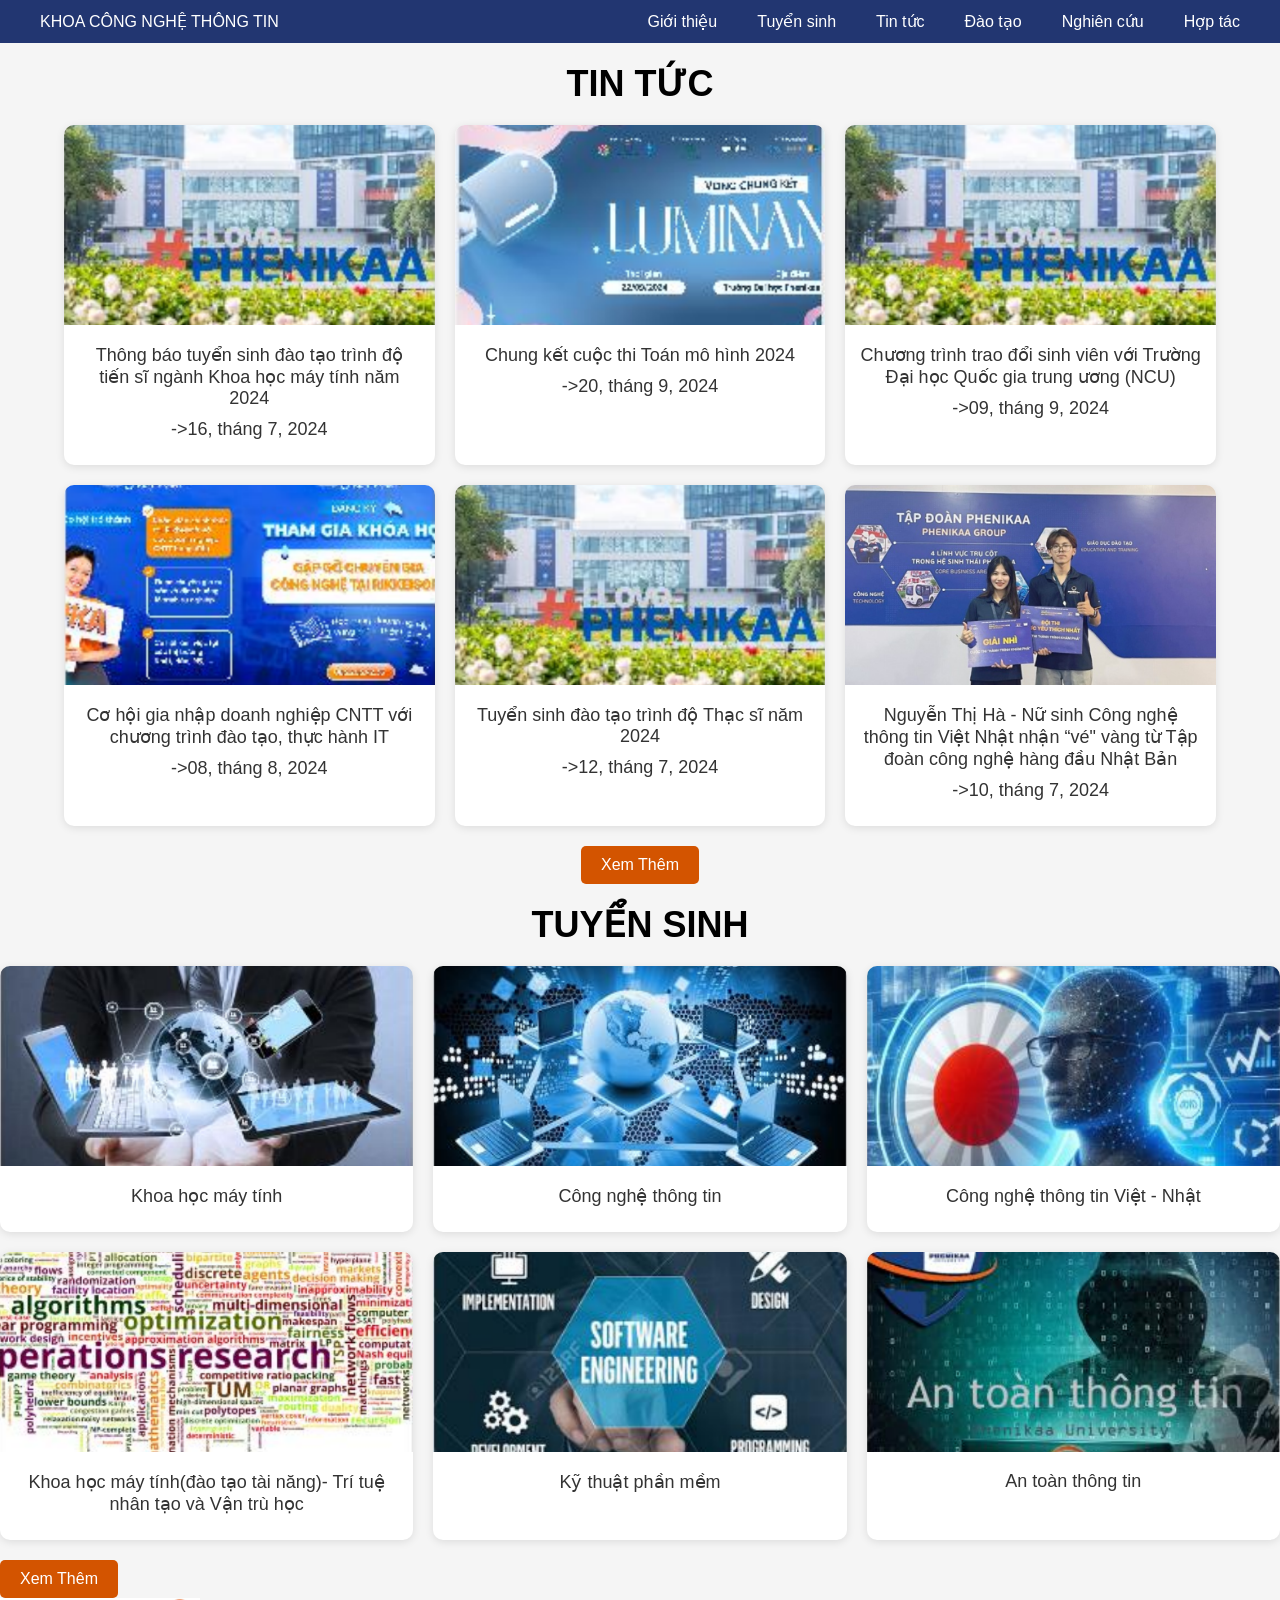
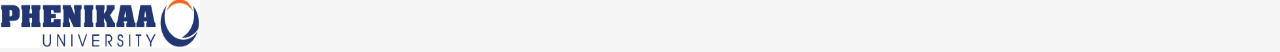
<file: TH-web_1-master/index.html>
<!DOCTYPE html>
<html lang="en">
<head>
    <meta charset="UTF-8">
    <meta name="viewport" content="width=device-width, initial-scale=1.0">
    <link rel="stylesheet" href="style.css">
    <title>Phenikaa University</title>
</head>

<body>
    <header> 
        <div class="logo-1">
            Khoa công nghệ thông tin
        </div>

        <ul class="menu">
            <li><a href="#">Giới thiệu</a></li>
            <li><a href="#">Tuyển sinh</a></li>
            <li><a href="#">Tin tức</a></li>
            <li><a href="#">Đào tạo</a></li>
            <li><a href="#">Nghiên cứu</a></li>
            <li><a href="#">Hợp tác</a></li>
        </ul>
    </header>

    <div class="content-1">
        <div class="news-1">
            <h1 class="title">TIN TỨC</h1>
            <div class="news-1-1">
                <div class="news-item">
                    <img src="tuyen_sinh_tien_si.png" alt="">
                    <div class="news-info">
                        <p>Thông báo tuyển sinh đào tạo trình độ tiến sĩ ngành Khoa học máy tính năm 2024</p>
                        <p>->16, tháng 7, 2024</p>
                    </div>
                </div>
    
                <div class="news-item">
                    <img src="toan_mo_hinh.png" alt="">
                    <div class="news-info">
                        <p>Chung kết cuộc thi Toán mô hình 2024</p>
                        <p>->20, tháng 9, 2024</p>
                    </div>
                </div>
    
                <div class="news-item">
                    <img src="trao_doi_sinh_vien.png" alt="">
                    <div class="news-info">
                        <p>Chương trình trao đổi sinh viên với Trường Đại học Quốc gia trung ương (NCU)</p>
                        <p>->09, tháng 9, 2024</p>
                    </div>
                </div>
    
                <div class="news-item">
                    <img src="gia_nhap_CNTT.png" alt="">
                    <div class="news-info">
                        <p>Cơ hội gia nhập doanh nghiệp CNTT với chương trình đào tạo, thực hành IT</p>
                        <p>->08, tháng 8, 2024</p>
                    </div>
                </div>
    
                <div class="news-item">
                    <img src="tuyen_sinh_tien_si.png" alt="">
                    <div class="news-info">
                        <p>Tuyển sinh đào tạo trình độ Thạc sĩ năm 2024</p>
                        <p>->12, tháng 7, 2024</p>
                    </div>
                </div>
    
                <div class="news-item">
                    <img src="nguyen_thi_ha.png" alt="">
                    <div class="news-info">
                        <p>Nguyễn Thị Hà - Nữ sinh Công nghệ thông tin Việt Nhật nhận “vé" vàng từ Tập đoàn công nghệ hàng đầu Nhật Bản</p>
                        <p>->10, tháng 7, 2024</p>
                    </div>
                </div>
            </div>
            <button class="view-more">Xem Thêm</button>
        </div>
    </div>

    <div class="content-2">
        <div class="news-2">
            <h2 class="title">TUYỂN SINH</h2>
            <div class="news-2-1">
                <div class="news-item">
                    <img src="khoa_hoc_mt.png" alt="">
                    <div class="news-info">
                        <p>Khoa học máy tính</p>
                    </div>
                </div>

                <div class="news-item">
                    <img src="CNTT.png" alt="">
                    <div class="news-info">
                        <p>Công nghệ thông tin</p>
                    </div>
                </div>

                <div class="news-item">
                    <img src="CNTT_viet_nhat.png" alt="">
                    <div class="news-info">
                        <p>Công nghệ thông tin Việt - Nhật</p>
                    </div>
                </div>

                <div class="news-item">
                    <img src="tri_tue_nhan_tao.png" alt="">
                    <div class="news-info">
                        <p>Khoa học máy tính(đào tạo tài năng)- Trí tuệ nhân tạo và Vận trù học</p>
                    </div>
                </div>

                <div class="news-item">
                    <img src="KTPM.png" alt="">
                    <div class="news-info">
                        <p>Kỹ thuật phần mềm</p>
                    </div>
                </div>

                <div class="news-item">
                    <img src="ATTT.png" alt="">
                    <div class="news-info">
                        <p>An toàn thông tin</p>
                    </div>
                </div>
            </div>
            <button class="view-more">Xem Thêm</button>
        </div>     
    </div>
   
    <div class="footer">
        <img src="logo.jpg" alt="" width="200px", height="50px">
    </div>
</body>
</html>
</file>
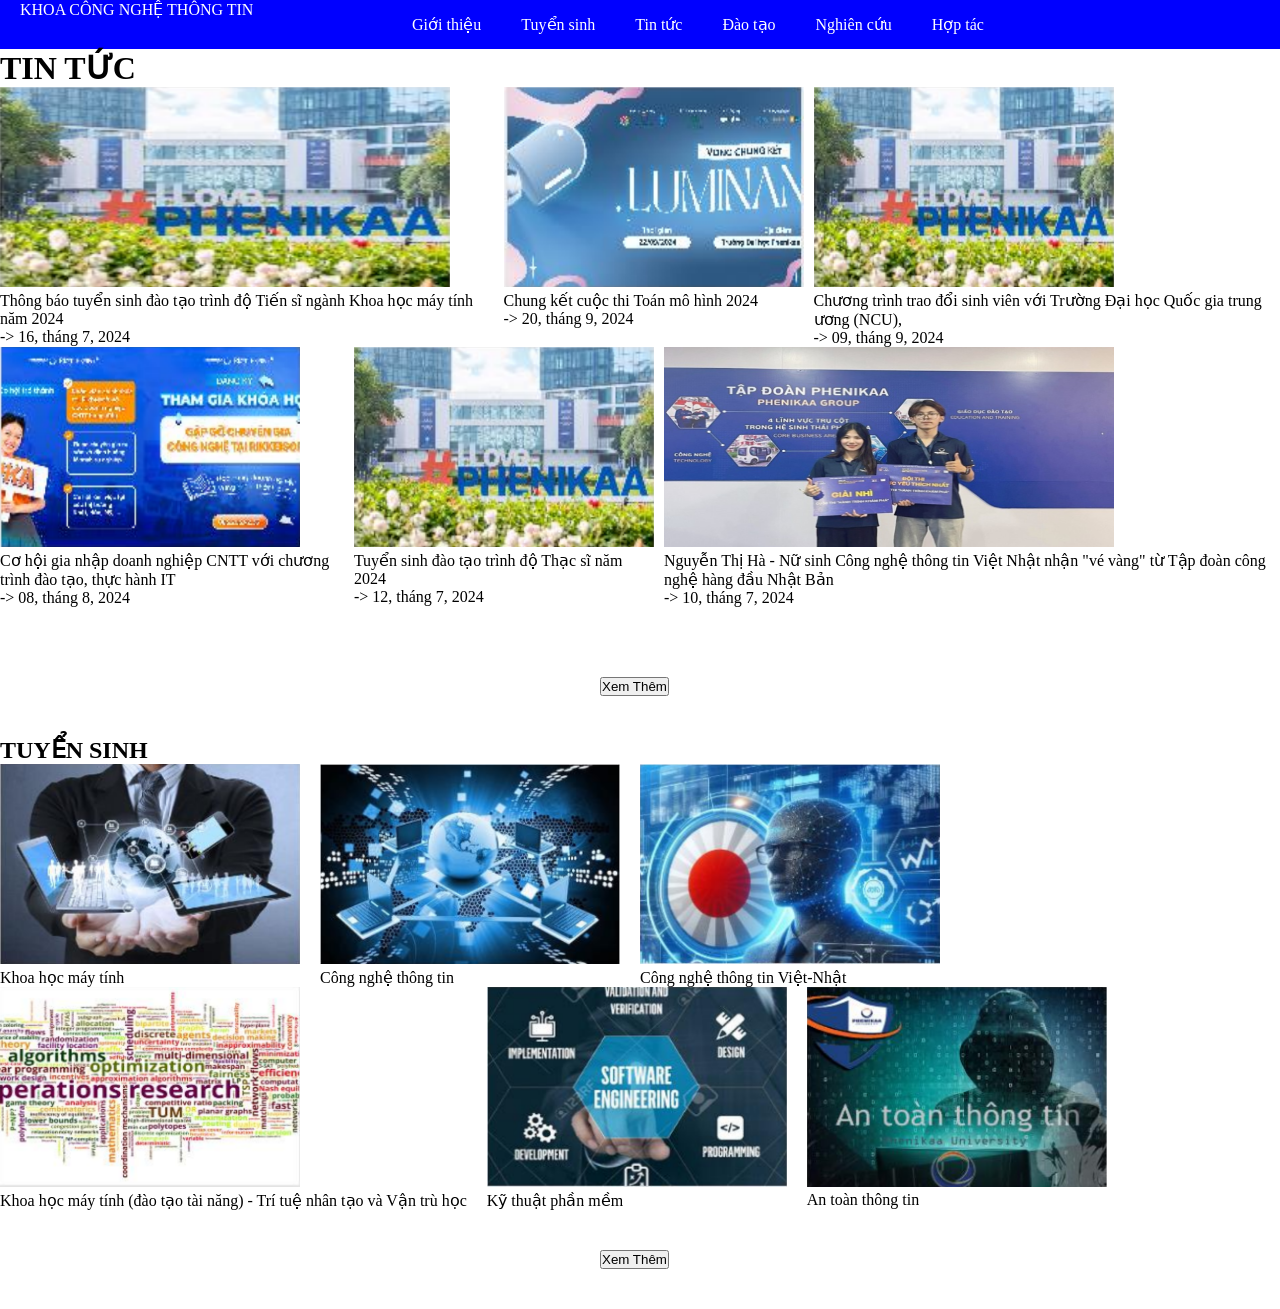
<file: TH-web_1/index.html>
<!DOCTYPE html>
<html lang="en">
<head>
    <meta charset="UTF-8">
    <meta name="viewport" content="width=device-width, initial-scale=1.0">
    <title>Phenikaa University</title>
</head>

<style>
* {
   margin: 0;
   padding: 0;
   box-sizing: border-box; 
}
a {
    text-decoration: none;
    color: white;
}
header {
    display: flex;
    padding: 0px 20px;
    justify-content: space-between;
    background-color: blue ;
}
header .ten_khoa {
    width: 30%;
    text-transform: uppercase;
    color: white;
}
header.menu {
    display: flex;
    list-style: none;
}
header ul.menu {
    width: 70%;
    display: flex;
    list-style: none;
}
header ul.menu>li {
    padding: 15px 20px;
}
.khung_1 {
    display: flex;
    gap: 10px;
}
.boc_1 {
    display: flex;
    gap: 10px;
}
.khung_2 {
    display: flex;
    gap: 10px;
}
.boc_2 {
    display: flex;
    gap: 10px;
}
.khung-3 {
    display: flex;
    gap: 20px;
}
.khung-4 {
    display: flex;
    gap: 20px;
}
.see-more-1 {
    display: block;
    margin-top: 50px;
    margin-bottom: 20px;
    padding: 20px 600px 20px 600px;
}
.see-more-2 {
    display: block;
    margin-top: 30px;
    margin-bottom: 20px;
    padding: 10px 600px 20px 600px;
}

</style>

<body>
    <header> 
        <div class="ten_khoa">
            KHOA CÔNG NGHỆ THÔNG TIN
        </div>

        <ul class="menu">
            <li><a href="#">Giới thiệu</a></li>
            <li><a href="#">Tuyển sinh</a></li>
            <li><a href="#">Tin tức</a></li>
            <li><a href="#">Đào tạo</a></li>
            <li><a href="#">Nghiên cứu</a></li>
            <li><a href="#">Hợp tác</a></li>
        </ul>
    </header>

    <div class="content">
        <div class="khung-to-1">
            <div class="header-1">
                <h1>TIN TỨC</h1>
            </div>

            <div class="khung_1">
                <div class="khung-1_1">
                    <img src="tuyen_sinh_tien_si.png" alt="" width="450" height="200">
                    <p>Thông báo tuyển sinh đào tạo trình độ Tiến sĩ ngành Khoa học máy tính năm 2024</p>
                    <p>-> 16, tháng 7, 2024</p>
                </div>
                
                <div class="boc_1">
                    <div class="khung-1_2">
                        <img src="toan_mo_hinh.png" alt="" width="300" height="200">
                        <p>Chung kết cuộc thi Toán mô hình 2024</p>
                        <p>-> 20, tháng 9, 2024</p>
                    </div>
            
                    <div class="khung-1_3">
                        <img src="trao_doi_sinh_vien.png" alt=""  width="300" height="200">
                        <p>Chương trình trao đổi sinh viên với Trường Đại học Quốc gia trung ương (NCU),</p>
                        <p>-> 09, tháng 9, 2024</p>
                    </div>
                </div>
            </div>

            <div class="khung_2">
                <div class="boc_2">
                    <div class="khung-2_1">
                        <img src="gia_nhap_CNTT.png" alt="" width="300" height="200">
                        <p>Cơ hội gia nhập doanh nghiệp CNTT với chương trình đào tạo, thực hành IT</p>
                        <p>-> 08, tháng 8, 2024</p>
                    </div>

                    <div class="khung-2_2">
                        <img src="tuyen_sinh_tien_si.png" alt="" width="300" height="200">
                        <p>Tuyển sinh đào tạo trình độ Thạc sĩ năm 2024</p>
                        <span>-> 12, tháng 7, 2024</span>
                    </div>
                </div>

                <div class="khung-2_3">
                    <img src="nguyen_thi_ha.png" alt="" width="450" height="200">
                    <p>Nguyễn Thị Hà - Nữ sinh Công nghệ thông tin Việt Nhật nhận "vé vàng" từ Tập đoàn công nghệ hàng đầu Nhật Bản</p>
                    <p>-> 10, tháng 7, 2024</p>
                </div> 
            </div>       
        </div>

        <div class="see-more-1">
            <button class="center-button">Xem Thêm</button>
        </div>
        
        <div class="khung-to-2">
            <div class="header-2">
                <h2>TUYỂN SINH</h2>
            </div>

            <div class="khung-3">
                <div class="khung-3_1">
                    <img src="khoa_hoc_mt.png" alt="" width="300" height="200">
                    <p>Khoa học máy tính</p>
                </div>

                <div class="khung-3_2">
                    <img src="CNTT.png" alt="" width="300" height="200">
                    <p>Công nghệ thông tin</p>
                </div>

                <div class="khung-3_3">
                    <img src="CNTT_viet_nhat.png" alt="" width="300" height="200">
                    <p>Công nghệ thông tin Việt-Nhật</p>
                </div>
            </div>

            <div class="khung-4">
                <div class="khung-4_1">
                    <img src="tri_tue_nhan_tao.png" alt="" width="300" height="200">
                    <p>Khoa học máy tính (đào tạo tài năng) - Trí tuệ nhân tạo và Vận trù học</p>
                </div>

                <div class="khung-4_2">
                    <img src="KTPM.png" alt="" width="300" height="200">
                    <p>Kỹ thuật phần mềm</p>
                </div>

                <div class="khung-4_3">
                    <img src="ATTT.png" alt="" width="300" height="200">
                    <p>An toàn thông tin</p>
                </div>
            </div>

            <div class="see-more-2">
                <button class="center-button">Xem Thêm</button>
            </div>
        </div>       
    </div>


    <footer></footer>
</body>
</html>
</file>
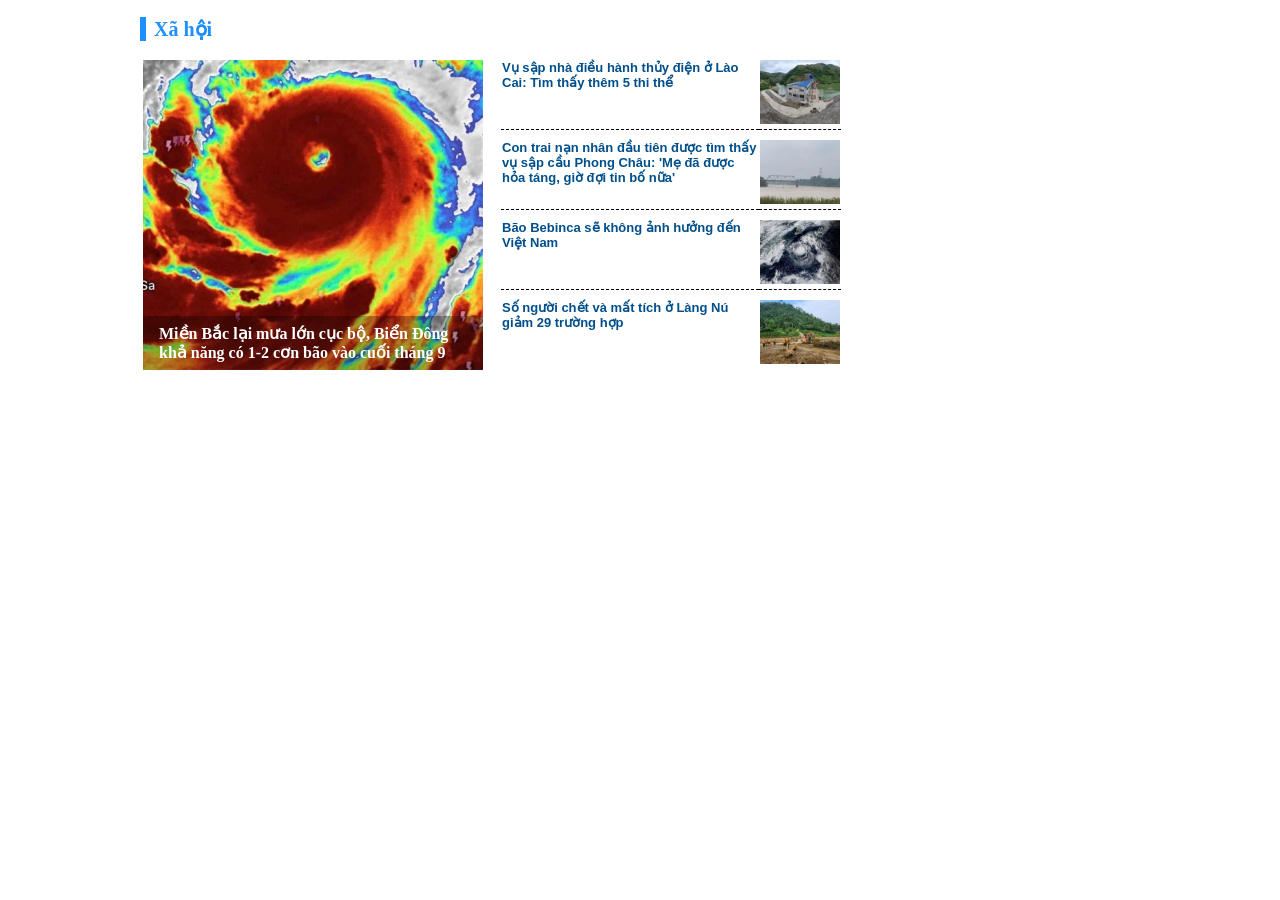
<file: TH-khoi-tin/docnhanh.html>
<!DOCTYPE html>
<html lang="vi">

<head>
    <meta charset="UTF-8">
    <meta name="viewport" content="width=device-width, initial-scale=1.0">
    <title>Trang tin tứcc  </title>
    <style>
        body {
            width: 1000px;
            margin: auto;
        }
        

        .title a {
            color: dodgerblue;
            text-decoration: none;
        }

        .title a:hover {
            text-decoration: underline;
        }

        .title {
            border-left: 6px solid dodgerblue;
            padding-left: 8px;
            font-size: 20px;
        }

        .img-show {
            width: 80px;
        }

        table > tbody > tr > td > p {
            font-size: 13px;
            margin: 0;
            font-weight: bold;
            color: #004f8b;
            font-family: arial;
        }

        table > tbody > tr > td:nth-child(2) > table > tbody > tr {
            border-bottom: 1px dashed black;
        }
        table > tbody > tr > td:nth-child(2) > table > tbody > tr:last-child
        {
            border-bottom: none;
        }
        table > tbody > tr > td:nth-child(2) > table > tbody > tr > td{
            padding-top: 10px;
        }
        table > tbody > tr > td:nth-child(2) > table > tbody > tr:first-child > td{
            padding-top: 0;
        }
        td {
            text-align: left; /* Căn nội dung theo chiều ngang về phía trái */
            vertical-align: top; /* Căn nội dung theo chiều dọc lên phía trên */
        }
    </style>
</head>

<body>
<h2 class="title">
    <a href="#">
        Xã hội
    </a>
</h2>

<table>
    <tr>
        <td style="vertical-align: top; padding-right: 15px;">
            <div style="position: relative">
                <img src="img/bien-dong.jpg" alt="Hình ảnh bão" width="340" height="310">
                <p style="position: absolute;bottom: 4px;background-color: rgba(0, 0, 0, 0.3);color: white;margin: 0;
                         padding: 8px 16px;"><strong>Miền Bắc lại mưa lớn cục bộ, Biển Đông khả năng có 1-2 cơn bão vào
                    cuối tháng 9</strong></p>
            </div>
        </td>
        <td style="width: 340px;font-size: 14px;">
            <table style="border-collapse: collapse;">
                <tr>
                    <td>
                        <p>Vụ sập nhà điều hành thủy điện ở Lào Cai: Tìm thấy thêm 5 thi thể</p>
                    </td>
                    <td>
                        <img class="img-show" src="img/sap-nha-dieu-hanh.jpg" alt="Vụ sập nhà">
                    </td>
                </tr>
                <tr>
                    <td>
                        <p>Con trai nạn nhân đầu tiên được tìm thấy vụ sập cầu Phong Châu: 'Mẹ đã được hỏa táng,
                            giờ đợi tin bố nữa'</p>
                    </td>
                    <td>
                        <img class="img-show" src="img/sap-cau-phong-chau.jpg" alt="Tai nạn nhân">
                    </td>
                </tr>
                <tr>
                    <td>
                        <p>Bão Bebinca sẽ không ảnh hưởng đến Việt Nam</p>
                    </td>
                    <td>
                        <img class="img-show" src="img/bao-bebinca.jpg" alt="Bão Bebinca">
                    </td>
                </tr>
                <tr>
                    <td>
                        <p>Số người chết và mất tích ở Làng Nú giảm 29 trường hợp</p>
                    </td>
                    <td>
                        <img class="img-show" src="img/so-nguoi-mat-tich-lang-nu.jpg" alt="Số người chết">
                    </td>
                </tr>
            </table>
        </td>
    </tr>
</table>
</div>

</body>

</html>
</file>
<file: TH-web_1-master/style.css>
* {
    margin: 0;
    padding: 0;
    box-sizing: border-box;
}

a {
    text-decoration: none;
    color: white;
}

header {
    display: flex;
    padding: 0px 20px;
    justify-content: space-between;
    background-color: #223671;
}

.logo-1 {
    width: 30%;
    padding: 12px 20px;
    text-transform: uppercase;
    color:white ;
}

header ul.menu {
    display: flex;
    list-style: none;
}

header ul.menu>li {
    padding: 12px 20px;
}

body {
    font-family: Arial, sans-serif;
    background-color: #f5f5f5;
}

.news-1 {
    width: 90%;
    margin: 20px auto;
    text-align: center;
}

h1 {
    font-size: 36px;
    margin-bottom: 20px;
    color: black;
}

h2 {
    font-size: 36px;
    margin-bottom: 20px;
    color: black;
    text-align: center;
}
.news-1-1 {
    display: grid;
    grid-template-columns: repeat(3, 1fr);
    gap: 20px;
}

.news-item {
    background-color: white;
    border-radius: 10px;
    overflow: hidden;
    box-shadow: 0 2px 8px rgba(0, 0, 0, 0.1);
    transition: transform 0.3s;
}

.news-item:hover {
    transform: scale(1.05);
}

.news-item img {
    width: 100%;
    height: 200px;
    object-fit: cover;
}

.news-info {
    padding: 15px;
}
.news-info p {
    font-size: 18px;
    margin-bottom: 10px;
    color: #333;
    text-align: center;
}

.view-more {
    background-color: #d35400;
    color: white;
    padding: 10px 20px;
    margin-top: 20px;
    border: none;
    border-radius: 5px;
    cursor: pointer;
    font-size: 16px;
}

.view-more:hover {
    background-color: #e67e22;
}

.news-2-1 {
    display: grid;
    grid-template-columns: repeat(3, 1fr);
    gap: 20px;
}
</file>
